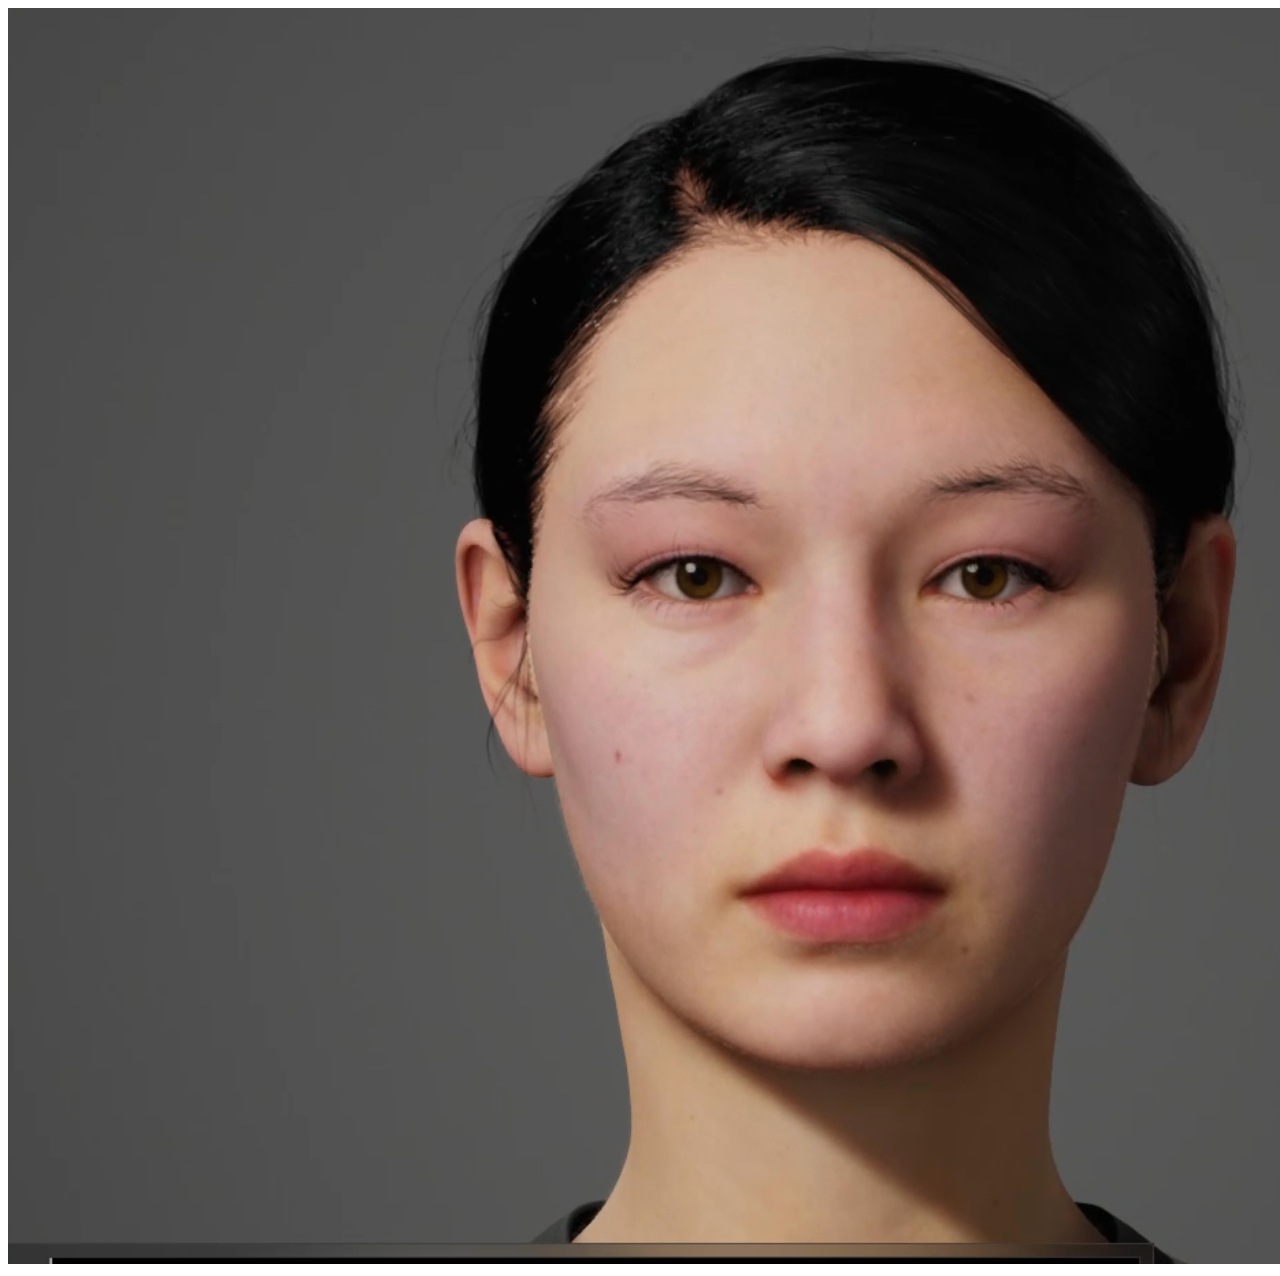
<file: Metahuman.html>
<!DOCTYPE html>
<html lang="en">
<head>
    <meta charset="UTF-8">
    <meta name="viewport" content="width=device-width, initial-scale=1.0">
    <title>Metahuman:</title>
</head>
<body>
    <img src="metahuman.png" alt="metahuman">
</body>
</html>
</file>
